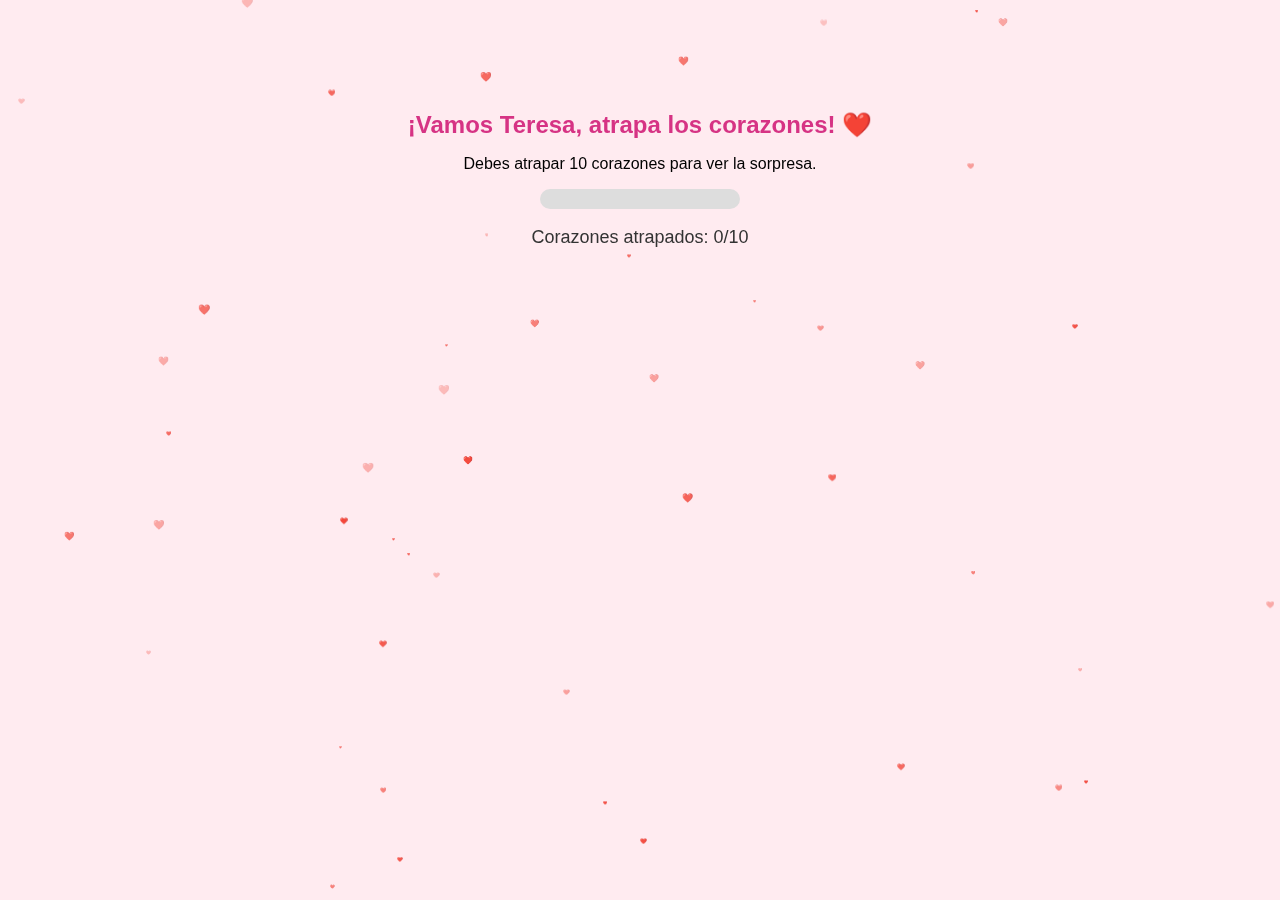
<file: index.html>
<!DOCTYPE html>
<html lang="es">
<head>
    <meta charset="UTF-8">
    <meta name="viewport" content="width=device-width, initial-scale=1.0">
    <title>Para Teresa❤️</title>
    <link rel="stylesheet" href="styles.css">
</head>
<body>
    <div class="container">
        <h1>¡Vamos Teresa, atrapa los corazones! ❤️</h1>
        <p>Debes atrapar 10 corazones para ver la sorpresa.</p>
        
        <div class="progress-bar">
            <div class="progress"></div>
        </div>

        <p class="counter">Corazones atrapados: <span id="score">0</span>/10</p>
        
        <div id="game-area"></div>
    </div>

    <canvas id="particles"></canvas>

    <script src="script.js"></script>

</body>
</html>
</file>
<file: styles.css>
body {
    margin: 0;
    padding: 0;
    display: flex;
    justify-content: center;
    align-items: center;
    height: 100vh;
    background-color: #ffebf0;
    font-family: Arial, sans-serif;
    overflow: hidden;
}

.container {
    text-align: center;
    z-index: 2;
    position: absolute;
}

h1 {
    font-size: 24px;
    color: #d63384;
}

.progress-bar {
    width: 200px;
    height: 20px;
    background-color: #ddd;
    border-radius: 10px;
    overflow: hidden;
    margin: 10px auto;
}

.progress {
    height: 100%;
    width: 0%;
    background-color: #ff4081;
    transition: width 0.3s;
}

.counter {
    font-size: 18px;
    color: #333;
}

#game-area {
    position: relative;
    width: 100vw;
    height: 60vh;
    overflow: hidden;
}

.heart {
    position: absolute;
    font-size: 2rem;
    cursor: pointer;
    animation: fall 4s linear forwards;
}

@keyframes fall {
    from { transform: translateY(0); opacity: 1; }
    to { transform: translateY(100vh); opacity: 0; }
}

/* Fondo de partículas */
canvas {
    position: fixed;
    top: 0;
    left: 0;
    width: 100vw;
    height: 100vh;
    pointer-events: none;
    z-index: 1;
}
</file>
